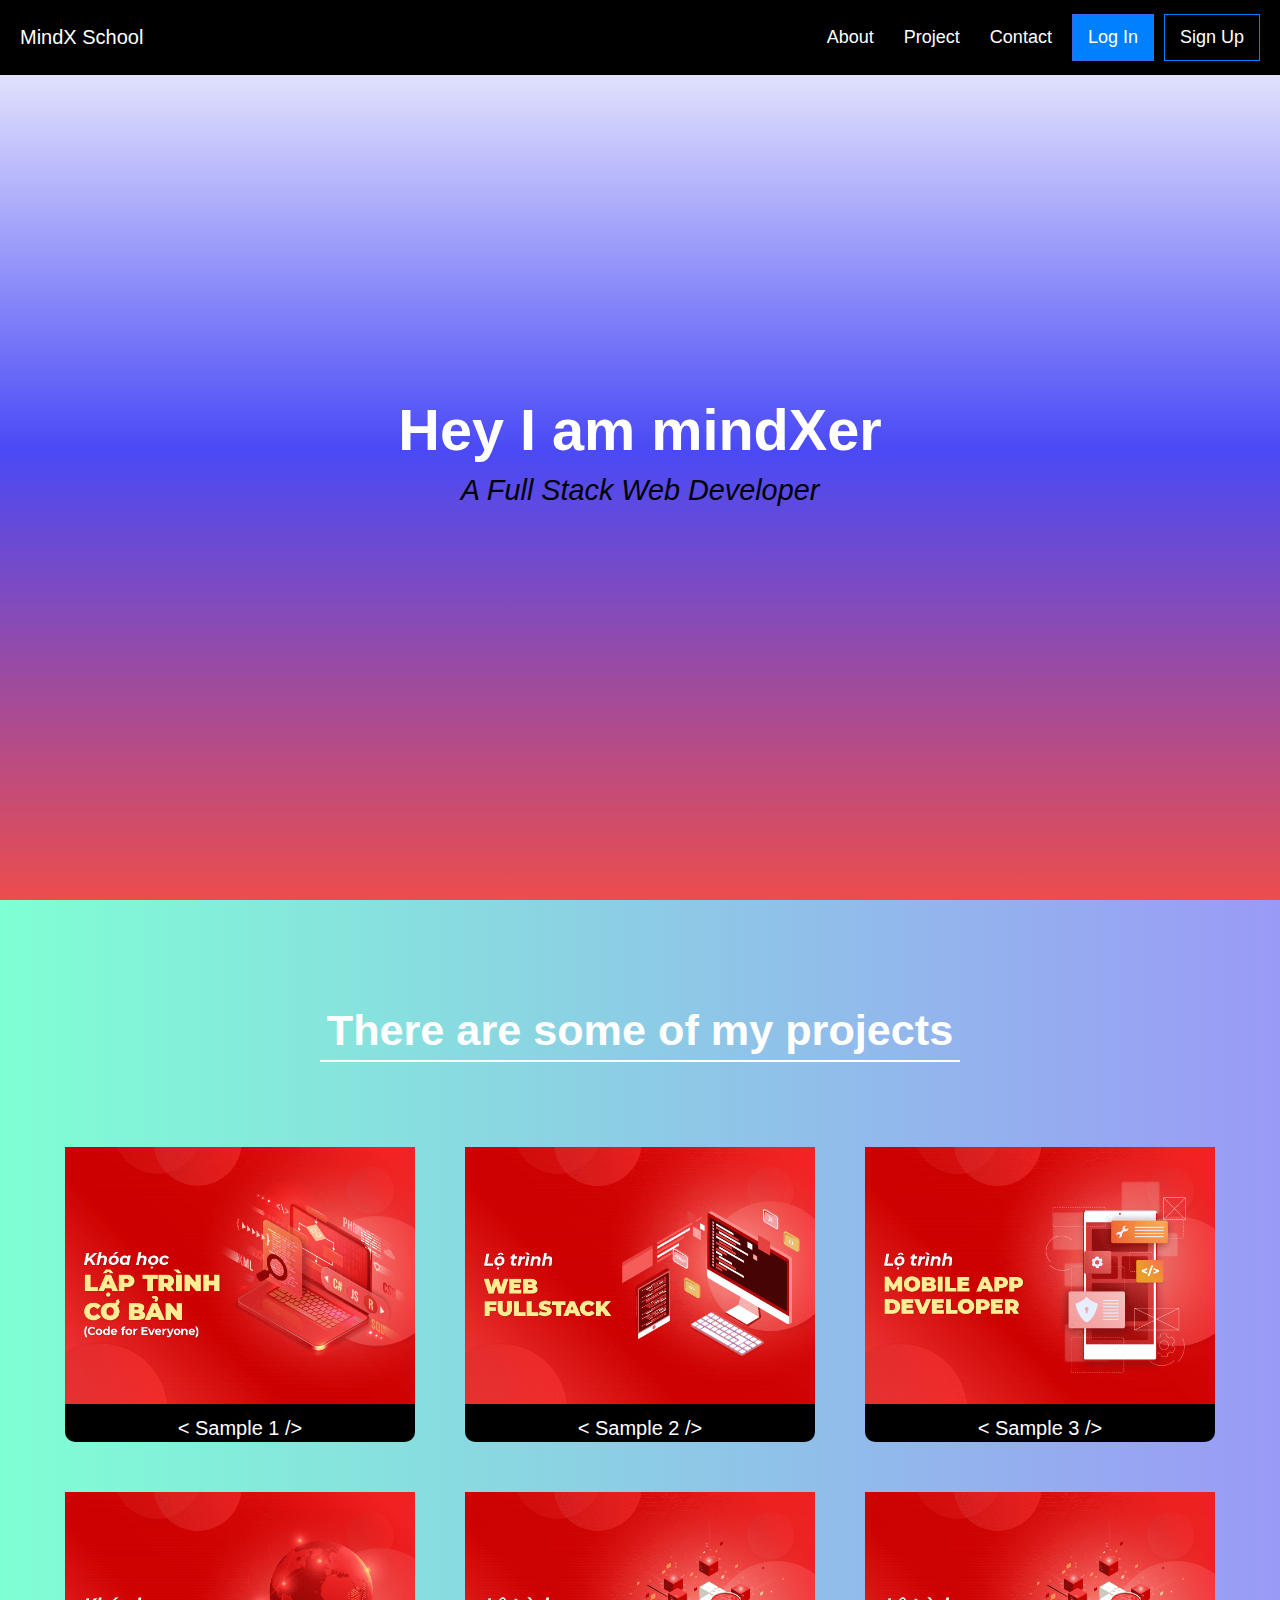
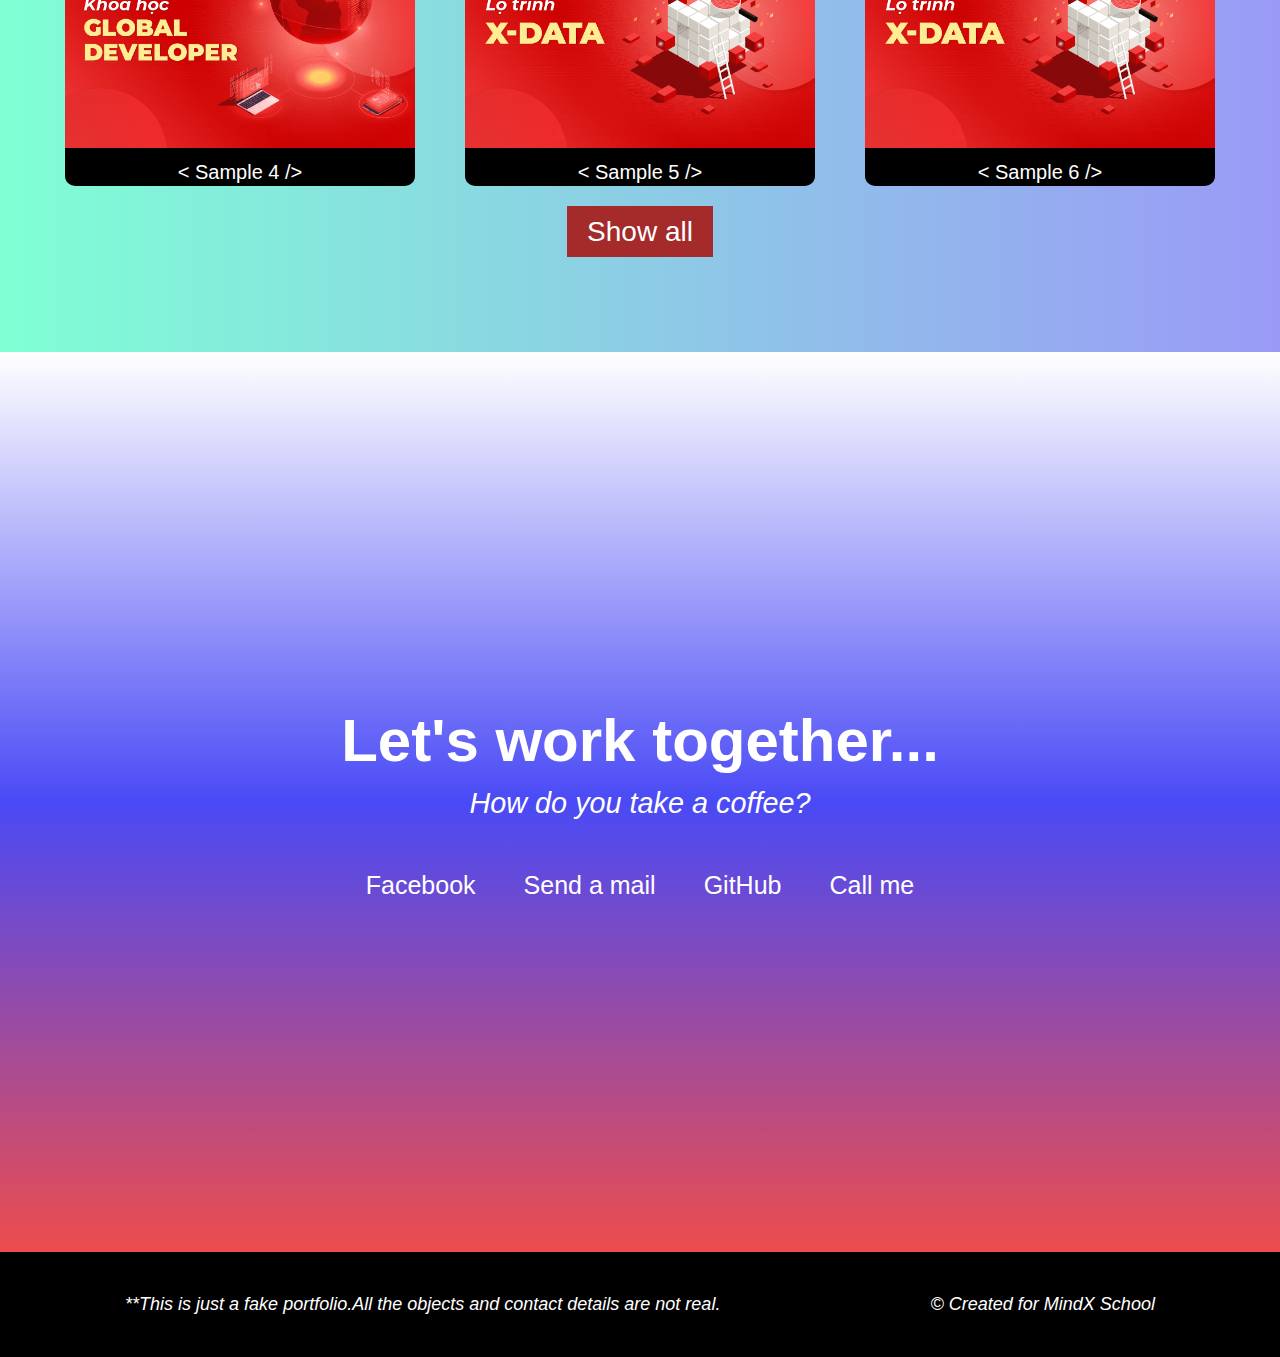
<file: Bai-tap/buoi6/index.html>
<!DOCTYPE html>
<html lang="en">
<head>
    <meta charset="UTF-8">
    <meta http-equiv="X-UA-Compatible" content="IE=edge">
    <meta name="viewport" content="width=device-width, initial-scale=1.0">
    <title>Hello World</title>
    <link rel="stylesheet" href="main.css">
</head>
<body>
    <!-- navbar start -->
    <nav class="navbar">
        <ul class="nav">
            <li class="logo">
                <a href="#">MindX School</a>
            </li>
            <li class="items">
                <a href="#welcome">About</a>
            </li>
            <li class="items">
                <a href="#project">Project</a>
            </li>
            <li class="items">
                <a href="#contact">Contact</a>
            </li>
            <li class="items button log-in">
                <a href="#">Log In</a>
            </li>
            <li class="items button sign-up">
                <a href="#">Sign Up</a>
            </li>
        </ul>
    </nav>
    <!-- navbar end -->
    <!-- wellcome start -->
    <div class="welcome" id="welcome">
        <h1>Hey I am mindXer</h1>
        <p>A Full Stack Web Developer</p>
    </div>
    <!-- welcome end -->
    <!-- project start -->
    <div class="projects" id="project">
        <h2 class="project-header">There are some of my projects</h2>
        <div class="project-container">
            <a class="link-project" href="#" target="_blank">
                <img src="./img/anh web-02.png" alt="Sample-1">
                <p >
                    <span><</span>
                    Sample 1
                    <span>/></span>
                </p>
            </a>
            <a class="link-project" href="#" target="_blank">
                <img src="./img/anh web-10.png" alt="Sample-2">
                <p>
                    <span><</span>
                    Sample 2
                    <span>/></span>
                </p>
            </a>
            <a class="link-project" href="#" target="_blank">
                <img src="./img/anh web-11 .png" alt="Sample-3">
                <p>
                    <span><</span>
                    Sample 3
                    <span>/></span>
                </p>
            </a>
            <a class="link-project" href="#" target="_blank">
                <img src="./img/anh web-08.png" alt="Sample-4">
                <p>
                    <span><</span>
                    Sample 4
                    <span>/></span>
                </p>
            </a>
            <a class="link-project" href="#" target="_blank">
                <img src="./img/anh web-12.png" alt="Sample-5">
                <p>
                    <span><</span>
                    Sample 5
                    <span>/></span>
                </p>
            </a>
            <a class="link-project" href="#" target="_blank">
                <img src="./img/anh web-12.png" alt="Sample-6">
                <p>
                    <span><</span>
                    Sample 6
                    <span>/></span>
                </p>
            </a>
        </div>
        <a href="#welcome" class="show-all" target="_blank">Show all</a>
    </div>
    <!-- project end -->
    <!-- contact start-->
    <div class="contact" id="contact">
        <div class="contact-header">
            <h2>Let's work together...</h2>
            <p>How do you take a coffee?</p>
        </div>
       <div class="contact-link">
        <a href="#" target="_blank" rel="noopener noreferrer">Facebook</a>
        <a href="#" target="_blank" rel="noopener noreferrer">Send a mail</a>
        <a href="#" target="_blank" rel="noopener noreferrer">GitHub</a>
        <a href="#" target="_blank" rel="noopener noreferrer">Call me</a>
       </div>
    </div>
    <!-- contact end -->
    <!-- footer -->
    <footer class="footer" id="footer">
        <p>**This is just a fake portfolio.All the objects and contact details are not real.</p>
        <p>
        © Created for
        <a href="#" target="_blank">MindX School</a>
        </p>
    </footer>
</body>
</html>
</file>
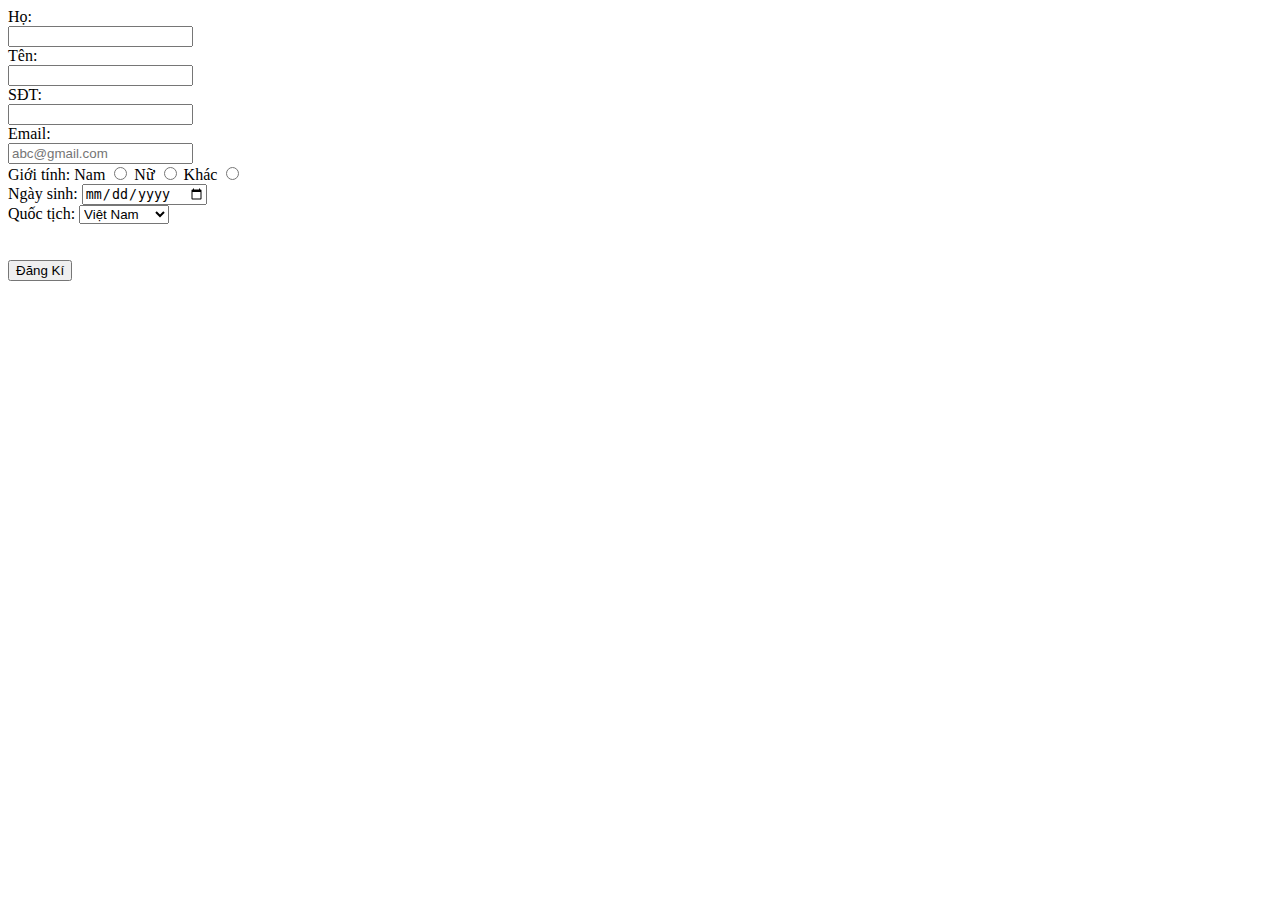
<file: Bai-tap/buoi3/buoi3.html>
<!DOCTYPE html>
<html>

<head>
    <meta charset="UTF-8">
    <title>Form</title>
    <link rel="stylesheet" href="buoi3.css">
</head>

<body>
    <div class="container">
        <form action="">
            <div>
                <label for="Ho">Họ:</label> <br>
                <input type="text" id="Ho"> <br>
                <label for="Ten">Tên:</label> <br>
                <input type="text" id="Ten"> <br>
                <label for="sdt">SĐT:</label> <br>
                <input type="text" id="sdt"> <br>
                <label for="email">Email:</label> <br>
                <input type="text" id="email" placeholder="abc@gmail.com"> <br>
            </div>
            <div>
                <span>Giới tính:</span>
                <label for="nam">Nam</label>
                <input type="radio" name="gender" id="nam">
                <label for="nu">Nữ</label>
                <input type="radio" name="gender" id="nu">
                <label for="khac">Khác</label>
                <input type="radio" name="gender" id="khac">
            </div>
            <div>
                <label for="date">Ngày sinh:</label>
                <input type="date" id="date">
            </div>
            <div>
                <label for="quoctich">Quốc tịch:</label>
                <select name="quoctich" id="quoctich">
                    <option value="Vietnam">Việt Nam</option>
                    <option value="Hoaky">Hoa Kỳ</option>
                    <option value="Nga">Nga</option>
                    <option value="Dưc">Đức</option>
                    <option value="Lao">Lào</option>
                    <option value="Campuchia">Campuchia</option>
                </select>
            </div> <br> <br>
            <input type="button" value="Đăng Kí">
        </form>
    </div>
</body>

</html>
</file>
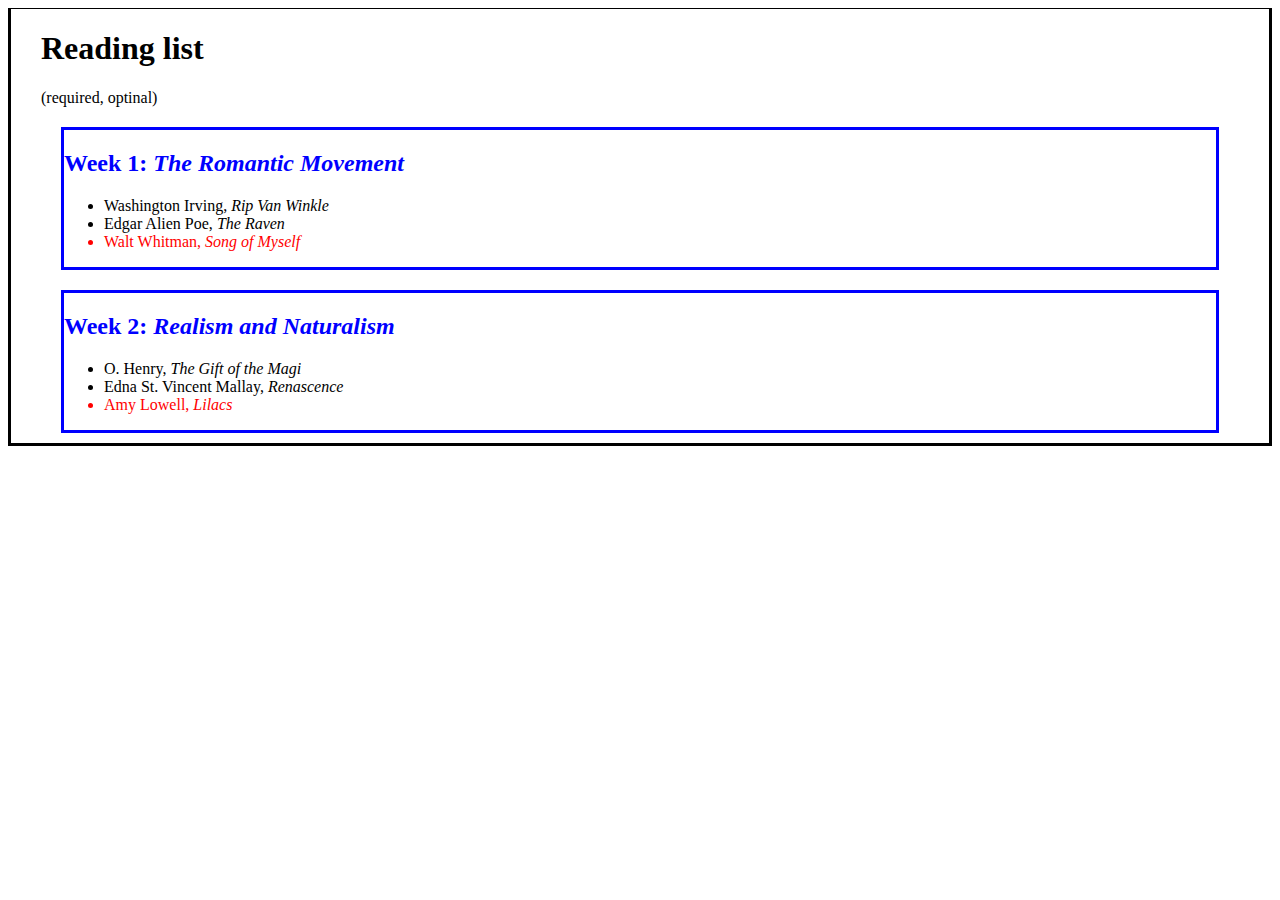
<file: Bai-tap/buoi4/buoi4-1.html>
<!DOCTYPE html>
<html lang="en">

<head>
    <meta charset="UTF-8">
    <title>Homework1</title>
    <link rel="stylesheet" href="buoi4-1.css">
</head>

<body>
    <div id="container">
        <div id="heading">
            <h1>Reading list</h1>
            <span>(required, optinal)</span>
        </div>
        <div class="content div1">
            <h2>Week 1: <i>The Romantic Movement</i></h2>
            <ul>
                <li>Washington Irving, <i>Rip Van Winkle</i></li>
                <li>Edgar Alien Poe, <i>The Raven</i></li>
                <li class="li-last">Walt Whitman, <i>Song of Myself</i></li>
            </ul>
        </div>
        <div class="content div2">
            <h2>Week 2: <i>Realism and Naturalism</i></h2>
            <ul>
                <li>O. Henry, <i>The Gift of the Magi</i></li>
                <li>Edna St. Vincent Mallay, <i>Renascence</i></li>
                <li class="li-last">Amy Lowell, <i>Lilacs</i></li>
            </ul>
        </div>
    </div>
</body>

</html>
</file>
<file: Bai-tap/buoi6/main.css>
* {
  margin: 0;
  box-sizing: border-box;
  padding: 0;
}
body {
  font-family: "Roboto", sans-serif;
  font-size: 1.8rem;
  font-weight: 400;
  line-height: 1.4;
  color: #fff;
}
ul {
  list-style: none;
}
a {
  text-decoration: none;
  color: #fff;
  /* font-size: 18px; */
}
/* navbar */
.navbar {
  display: block;
  background-color: black;
  width: 100%;
  position: fixed;
  top: 0;
  left: 0;
  padding: 0 15px;
}
.nav {
  display: flex;
  justify-content: center;
  align-items: flex-start;
  flex-wrap: nowrap;
}
.logo {
  width: auto;
  padding: 7.5px 10px 7.5px 0;
  font-size: 20px;
  order: 0;
  flex: 1;
}
.items {
  order: 1;
  position: relative;
  width: auto;
  text-align: center;
  padding: 10px;
  display: block;
  font-size: 18px;
}
.nav li a {
  display: block;
  padding: 15px 5px;
}
.items.button {
  display: block;
  order: 1;
  padding: 9px 5px;
}
.button a {
  background-color: #0080ff;
  border: 1px solid royalblue;
}
.nav li.button a {
  padding: 10px 15px;
  margin: 5px 0;
}
.button.sign-up a {
  background: transparent;
  border: 1px solid #0080ff;
}
/* Welcome */
.welcome {
display: flex;
flex-direction: column;
justify-content: center;
align-items: center;
width: 100%;
height: 100vh;
background: linear-gradient(180deg, white 0%, rgb(13 13 243 / 75%) 50%, rgb(235 57 57 / 90%) 100% );
}
h1 h2{
  text-align: center;
}
p {
  color: black;
  font-style: italic;
}
/* project */
.projects {
  background-color: aquamarine;
  text-align: center;
  padding: 100px 20px;
  background-image: linear-gradient(90deg, aquamarine 0%, rgb(154, 154, 246) 100%);
}
.project-header{
border-bottom: 2px solid;
margin: 0 auto 60px auto; 
max-width: 640px;
}
.project-container{
display: flex;
flex-wrap: wrap;
justify-content: center;
align-items: center;
}
img{
width: 100%;
object-fit: cover;
}
.link-project{
background-color: black;
border-radius: 10px;
width: 350px;
margin: 25px;
}
.link-project p {
color: #fff;
font-size: 20px;
font-style: normal;
}
.show-all{
  background-color: brown;
  font-size: 28px;
  padding: 10px 20px;
}
/* Contact */
.contact {
display: flex;
flex-direction: column;
justify-content: center;
align-items: center;
width: 100%;
height: 100vh;
background: linear-gradient(180deg, white 0%, rgb(13 13 243 / 75%) 50%, rgb(235 57 57 / 90%) 100% );
}
.contact-header {
  display: block;
  text-align: center;
}
.contact-header h2{
  font-size: 60px;
}
.contact-header p {
  color: white;
}
.contact-link{
  display: inline-block;
  margin: 40px 0 0 0;
}
.contact-link a{
margin: 20px;
font-size: 25px;
}
/* footep */
footer {
  background-color: black;
  display: flex;
  padding: 20px;
  justify-content: space-around;
}
.footer p{
  color: white;
  font-size: 18px;
  margin: 20px;
}
</file>
<file: Bai-tap/buoi3/buoi3.css>
.container {
    
}
</file>
<file: Bai-tap/buoi4/buoi4-1.css>
* {
  box-sizing: border-box;
}
#container {
  border: solid;
  border-width: 1px 3px 3px;
  padding-top: 0px;
  padding-left: 30px;
  padding-right: 30px;
  padding-bottom: 0px;
}
#heading {
}
h2 {
  color: blue;
}
.content {
  border: solid;
  border-color: blue;
}
.li-last {
  color: red;
}
.div2 {
    margin-bottom: 10px;
    margin-top: 20px;
    margin-left: 20px;
    margin-right: 20px;
}
.div1{
    margin: 20px;
}
</file>
